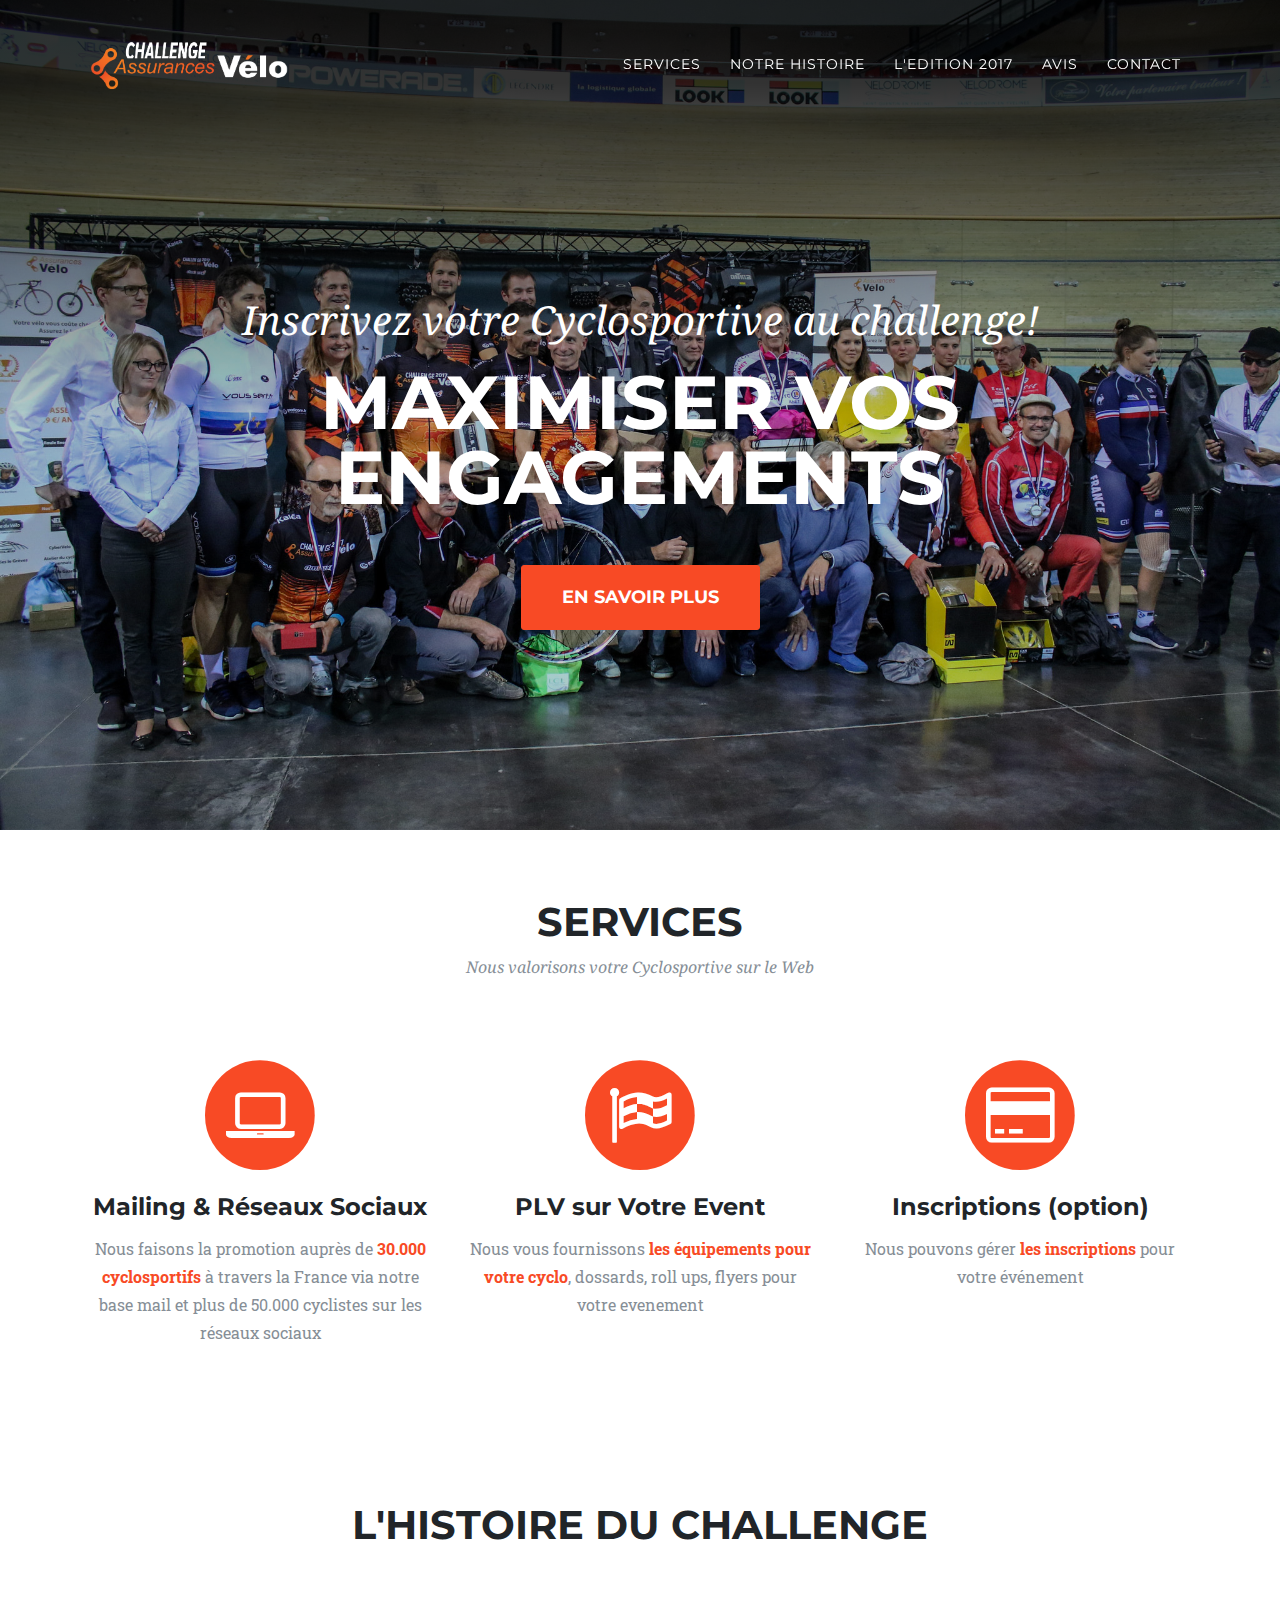
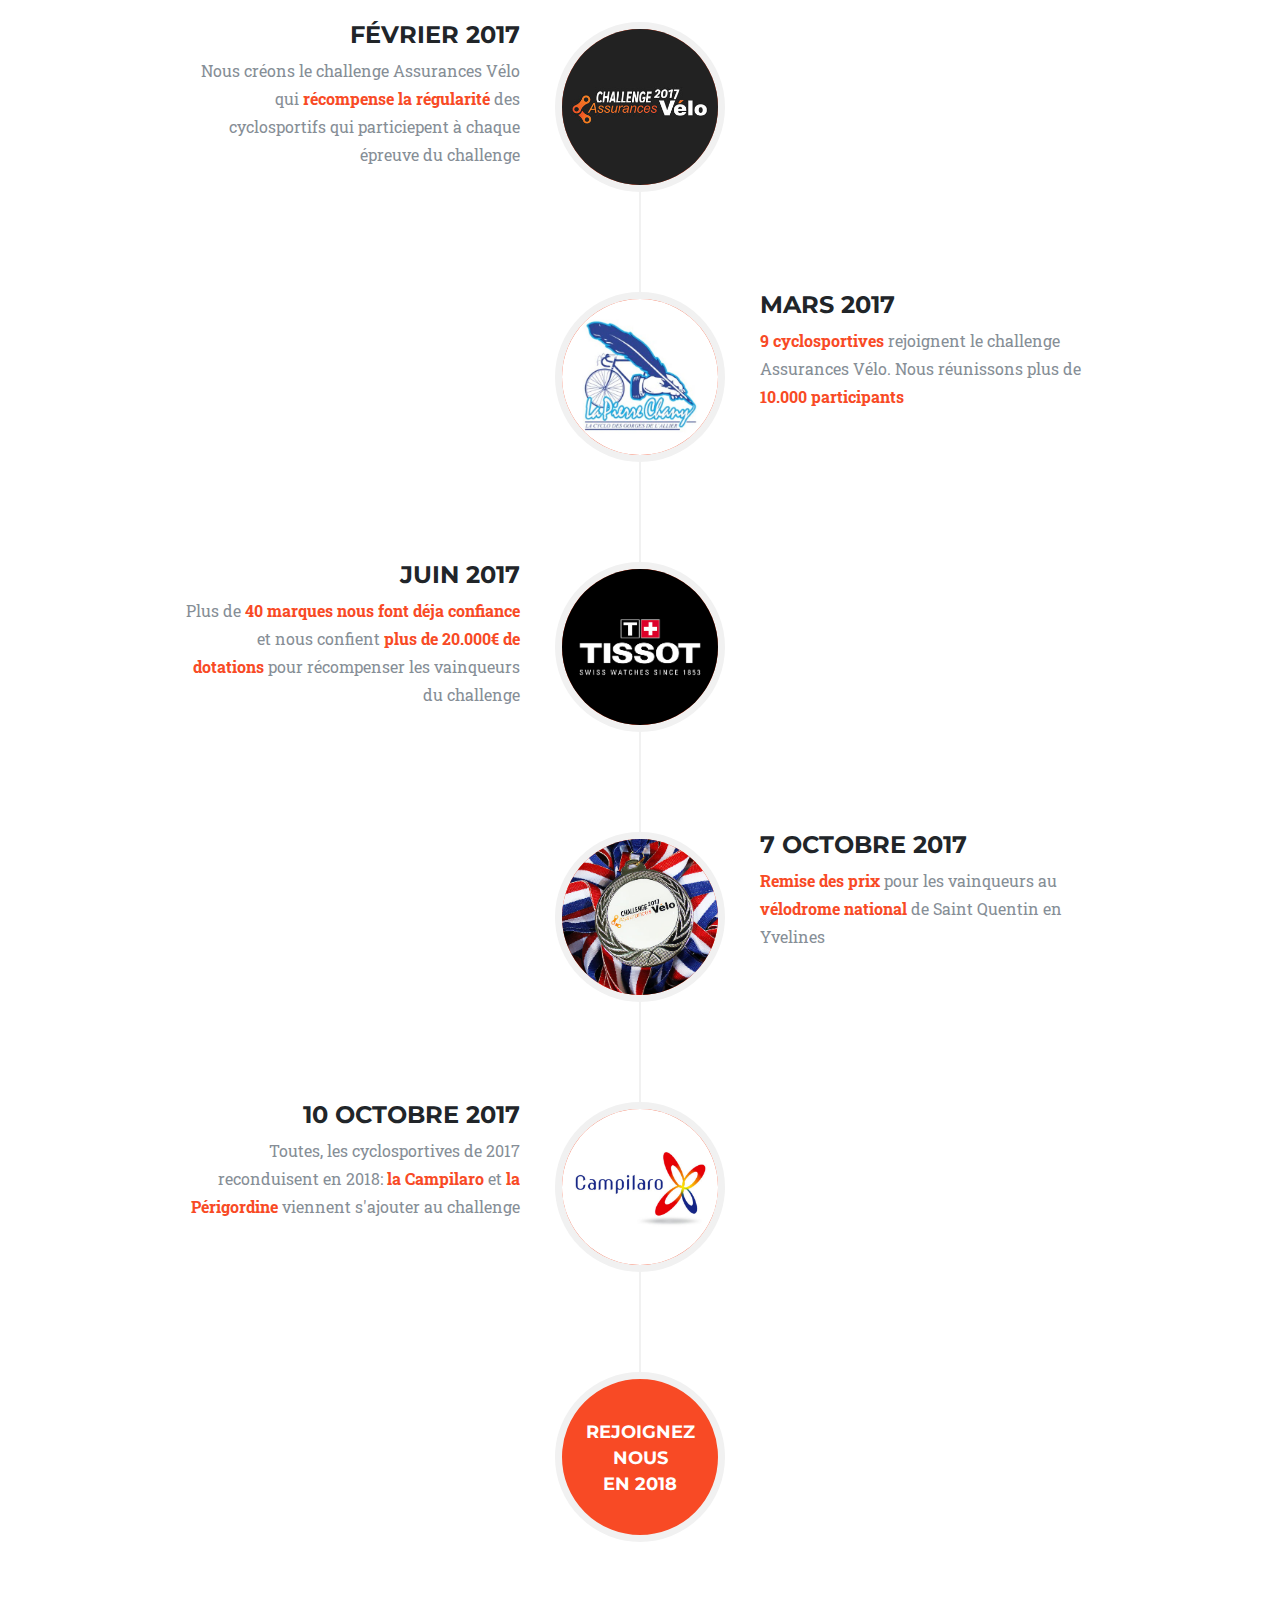
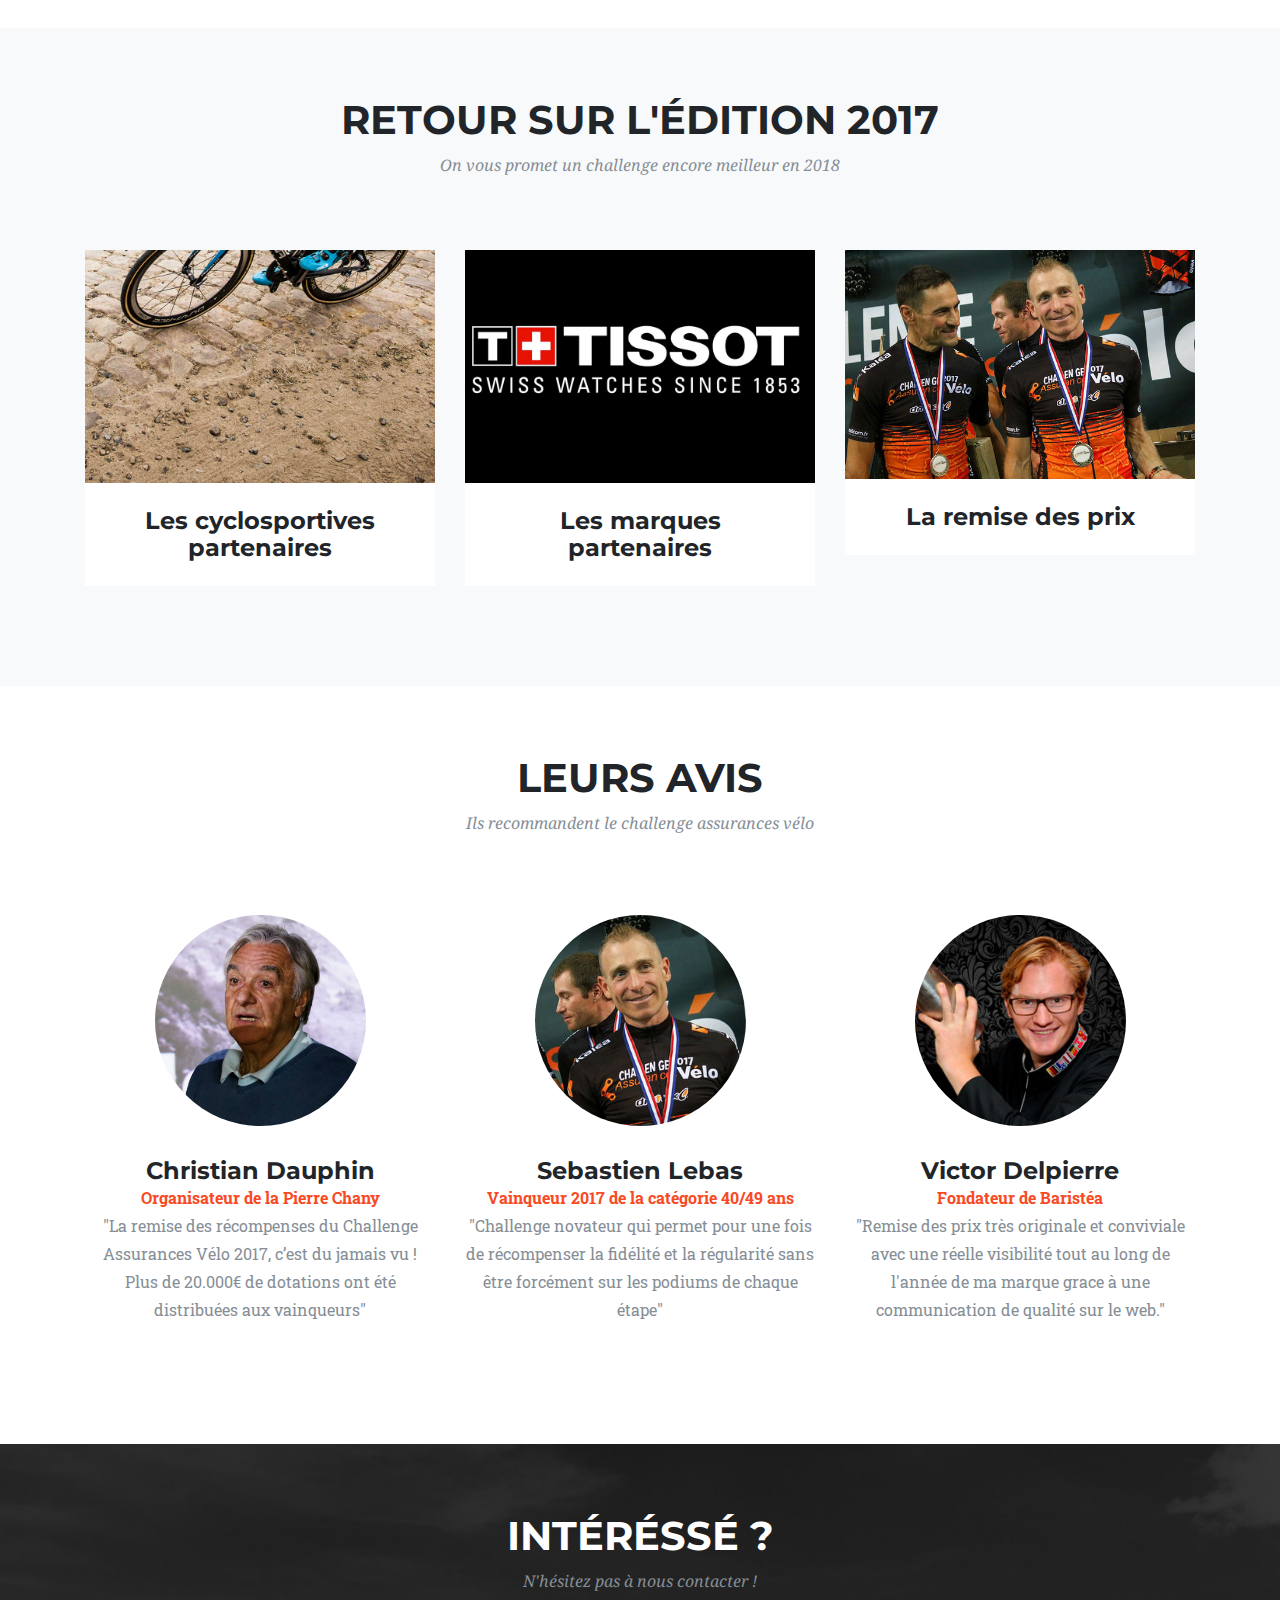
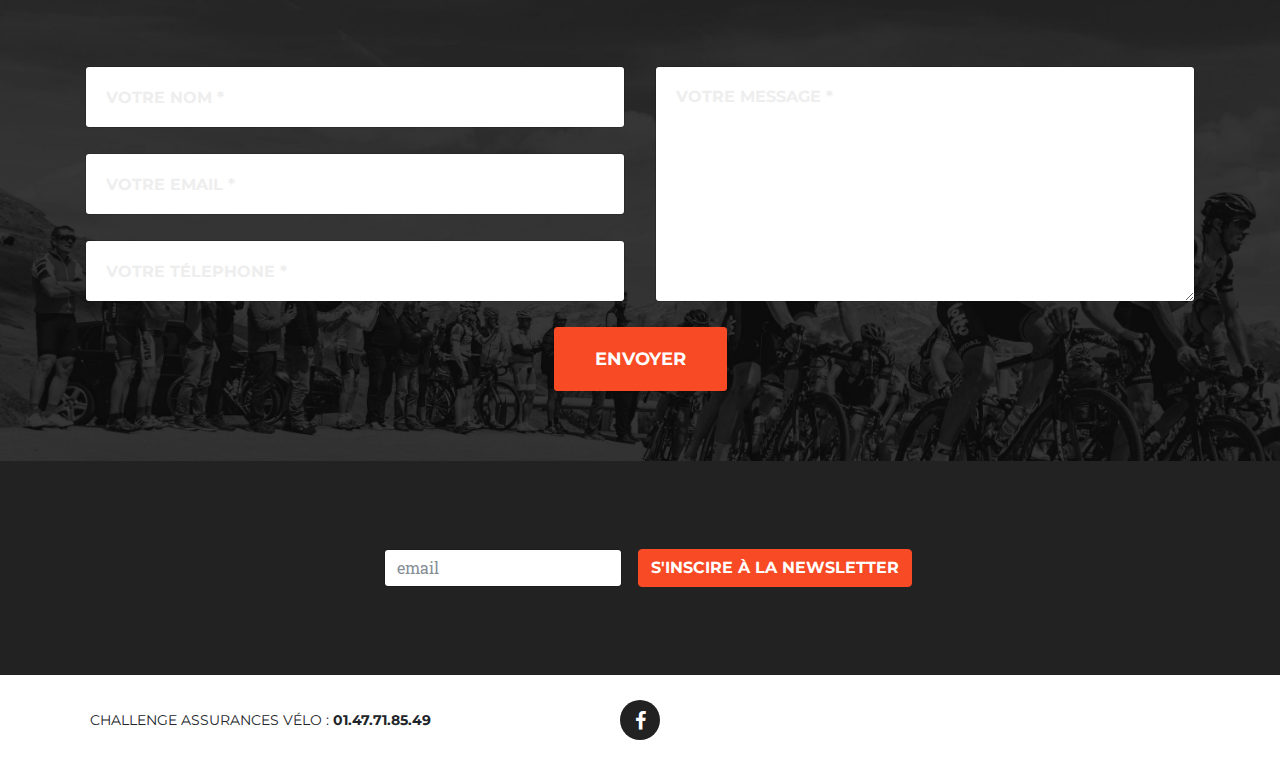
<file: index.html>
<!DOCTYPE html>
<html lang="en">

<head>

  <meta charset="utf-8">
  <meta name="viewport" content="width=device-width, initial-scale=1, shrink-to-fit=no">
  <meta name="description" content="">
  <meta name="author" content="">

  <title>Challenge Assurances Vélo</title>

  <!-- Bootstrap core CSS -->
  <link href="vendor/bootstrap/css/bootstrap.min.css" rel="stylesheet">

  <!-- Custom fonts for this template -->
  <link href="vendor/font-awesome/css/font-awesome.min.css" rel="stylesheet" type="text/css">
  <link href="https://fonts.googleapis.com/css?family=Montserrat:400,700" rel="stylesheet" type="text/css">
  <link href='https://fonts.googleapis.com/css?family=Kaushan+Script' rel='stylesheet' type='text/css'>
  <link href='https://fonts.googleapis.com/css?family=Droid+Serif:400,700,400italic,700italic' rel='stylesheet' type='text/css'>
  <link href='https://fonts.googleapis.com/css?family=Roboto+Slab:400,100,300,700' rel='stylesheet' type='text/css'>

  <!-- Custom styles for this template -->
  <link href="css/agency.css" rel="stylesheet">
  <link href="css/custom.css" rel="stylesheet">


</head>

<body id="page-top">

  <!-- Navigation -->
  <nav class="navbar navbar-expand-lg navbar-dark fixed-top" id="mainNav">
    <div class="container">
      <a class="navbar-brand" href="#">
        <img class="navbar-brand js-scroll-trigger" height="70" src="img/logos/logo-challenge.png" alt="logo-challenge-assurances-velo">
      </a>
      <button class="navbar-toggler navbar-toggler-right" type="button" data-toggle="collapse" data-target="#navbarResponsive" aria-controls="navbarResponsive" aria-expanded="false" aria-label="Toggle navigation">
        Menu
        <i class="fa fa-bars"></i>
      </button>
      <div class="collapse navbar-collapse" id="navbarResponsive">
        <ul class="navbar-nav ml-auto">
          <li class="nav-item">
            <a class="nav-link js-scroll-trigger" href="#services">Services</a>
          </li>
          <li class="nav-item">
            <a class="nav-link js-scroll-trigger" href="#about">Notre Histoire</a>
          </li>
          <li class="nav-item">
            <a class="nav-link js-scroll-trigger" href="#portfolio">L'edition 2017</a>
          </li>
          <li class="nav-item">
            <a class="nav-link js-scroll-trigger" href="#team">Avis</a>
          </li>
          <li class="nav-item">
            <a class="nav-link js-scroll-trigger" href="/challenge-cyclos/contact.html">Contact</a>
          </li>
        </ul>
      </div>
    </div>
  </nav>

  <!-- Header -->
  <header class="masthead">
    <div class="container">
      <div class="intro-text">
        <div class="intro-lead-in">Inscrivez votre Cyclosportive au challenge!</div>
        <div class="intro-heading">Maximiser vos engagements</div>
        <a class="btn btn-xl js-scroll-trigger" href="#services">En savoir plus</a>
      </div>
    </div>
  </header>

  <!-- Services -->
  <section id="services">
    <div class="container">
      <div class="row">
        <div class="col-lg-12 text-center">
          <h2 class="section-heading">Services</h2>
          <h3 class="section-subheading text-muted">Nous valorisons votre Cyclosportive sur le Web</h3>
        </div>
      </div>
      <div class="row text-center">
        <div class="col-md-4">
          <span class="fa-stack fa-4x">
            <i class="fa fa-circle fa-stack-2x text-primary"></i>
            <i class="fa fa-laptop fa-stack-1x fa-inverse"></i>
          </span>
          <h4 class="service-heading">Mailing & Réseaux Sociaux</h4>
          <p class="text-muted">Nous faisons la promotion auprès de <span style="color:#f84a25"><strong>30.000 cyclosportifs</strong></span> à travers la France via notre base mail et plus de 50.000 cyclistes sur les réseaux sociaux</p>
        </div>
        <div class="col-md-4">
          <span class="fa-stack fa-4x">
            <i class="fa fa-circle fa-stack-2x text-primary"></i>
            <i class="fa fa-flag-checkered fa-stack-1x fa-inverse"></i>
          </span>
          <h4 class="service-heading">PLV sur Votre Event</h4>
          <p class="text-muted">Nous vous fournissons <span style="color:#f84a25"><strong>les équipements pour votre cyclo</strong></span>, dossards, roll ups, flyers pour votre evenement</p>
        </div>
        <div class="col-md-4">
          <span class="fa-stack fa-4x">
            <i class="fa fa-circle fa-stack-2x text-primary"></i>
            <i class="fa fa-credit-card fa-stack-1x fa-inverse"></i>
          </span>
          <h4 class="service-heading">Inscriptions (option)</h4>
          <p class="text-muted">Nous pouvons gérer <span style="color:#f84a25"><strong>les inscriptions</strong></span> pour votre événement</p>
        </div>
      </div>
    </div>
  </section>


  <!-- About -->
  <section id="about">
    <div class="container">
      <div class="row">
        <div class="col-lg-12 text-center">
          <h2 class="section-heading">L'histoire du Challenge</h2>
          <h3 class="section-subheading text-muted"></h3>
        </div>
      </div>
      <div class="row">
        <div class="col-lg-12">
          <ul class="timeline">
            <li>
              <div class="timeline-image">
                <img class="rounded-circle img-fluid" src="img/about/1.jpg" alt="">
              </div>
              <div class="timeline-panel">
                <div class="timeline-heading">
                  <h4>Février 2017</h4>
                </div>
                <div class="timeline-body">
                  <p class="text-muted">Nous créons le challenge Assurances Vélo qui <span style="color:#f84a25"><strong>récompense la régularité</strong></span> des cyclosportifs qui particiepent à chaque épreuve du challenge</p>
                </div>
              </div>
            </li>
            <li class="timeline-inverted">
              <div class="timeline-image">
                <img class="rounded-circle img-fluid" src="img/about/2.jpg" alt="">
              </div>
              <div class="timeline-panel">
                <div class="timeline-heading">
                  <h4>Mars 2017</h4>
                </div>
                <div class="timeline-body">
                  <p class="text-muted"><span style="color:#f84a25"><strong>9 cyclosportives</strong></span> rejoignent le challenge Assurances Vélo. Nous réunissons plus de <span style="color:#f84a25"><strong>10.000 participants</strong></span></p>
                </div>
              </div>
            </li>
            <li>
              <div class="timeline-image">
                <img class="rounded-circle img-fluid" src="img/about/3.jpg" alt="">
              </div>
              <div class="timeline-panel">
                <div class="timeline-heading">
                  <h4>Juin 2017</h4>
                </div>
                <div class="timeline-body">
                  <p class="text-muted"> Plus de <span style="color:#f84a25"><strong>40 marques nous font déja confiance</strong></span> et nous confient <span style="color:#f84a25"><strong>plus de 20.000€ de dotations </strong></span>pour récompenser les vainqueurs du challenge</p>
                </div>
              </div>
            </li>
            <li class="timeline-inverted">
              <div class="timeline-image">
                <img class="rounded-circle img-fluid" src="img/about/4.jpg" alt="">
              </div>
              <div class="timeline-panel">
                <div class="timeline-heading">
                  <h4>7 Octobre 2017</h4>
                </div>
                <div class="timeline-body">
                  <p class="text-muted"> <span style="color:#f84a25"><strong>Remise des prix</strong></span> pour les vainqueurs au <span style="color:#f84a25"><strong>vélodrome national</strong></span> de Saint Quentin en Yvelines</p>
                </div>
              </div>
            </li>
            <li>
              <div class="timeline-image">
                <img class="rounded-circle img-fluid" src="img/about/5.jpg" alt="">
              </div>
              <div class="timeline-panel">
                <div class="timeline-heading">
                  <h4>10 Octobre 2017</h4>
                </div>
                <div class="timeline-body">
                  <p class="text-muted">Toutes, les cyclosportives de 2017 reconduisent en 2018: <span style="color:#f84a25"><strong>la Campilaro</strong></span> et <span style="color:#f84a25"><strong>la Périgordine</strong></span> viennent s'ajouter au challenge</p>
                </div>
              </div>
            </li>
            <li class="timeline-inverted">
              <div class="timeline-image">
                <h4>Rejoignez nous
                  <br>en 2018
                </h4>
              </div>
            </li>
          </ul>
        </div>
      </div>
    </div>
  </section>

  <!-- Portfolio Grid -->
  <section class="bg-light" id="portfolio">
    <div class="container">
      <div class="row">
        <div class="col-lg-12 text-center">
          <h2 class="section-heading">Retour sur l'édition 2017</h2>
          <h3 class="section-subheading text-muted">On vous promet un challenge encore meilleur en 2018</h3>
        </div>
      </div>
      <div class="row">
        <div class="col-md-4 col-sm-6 portfolio-item">
          <a class="portfolio-link" data-toggle="modal" href="#portfolioModal1">
            <div class="portfolio-hover">
              <div class="portfolio-hover-content">
                <i class="fa fa-plus fa-3x"></i>
              </div>
            </div>
            <img class="img-fluid" src="img/portfolio/01-thumbnail.jpg" alt="">
          </a>
          <div class="portfolio-caption">
            <h4>Les cyclosportives partenaires</h4>
          </div>
        </div>
        <div class="col-md-4 col-sm-6 portfolio-item">
          <a class="portfolio-link" data-toggle="modal" href="#portfolioModal2">
            <div class="portfolio-hover">
              <div class="portfolio-hover-content">
                <i class="fa fa-plus fa-3x"></i>
              </div>
            </div>
            <img class="img-fluid" src="img/portfolio/02-thumbnail.jpg" alt="">
          </a>
          <div class="portfolio-caption">
            <h4>Les marques partenaires</h4>
          </div>
        </div>
        <div class="col-md-4 col-sm-6 portfolio-item">
          <a class="portfolio-link" data-toggle="modal" href="#portfolioModal3">
            <div class="portfolio-hover">
              <div class="portfolio-hover-content">
                <i class="fa fa-plus fa-3x"></i>
              </div>
            </div>
            <img class="img-fluid" src="img/portfolio/03-thumbnail.jpg" alt="">
          </a>
          <div class="portfolio-caption">
            <h4>La remise des prix</h4>
          </div>
        </div>
      </div>
    </div>
  </section>


  <!-- Team -->
  <section class="" id="team">
    <div class="container">
      <div class="row">
        <div class="col-lg-12 text-center">
          <h2 class="section-heading">Leurs Avis</h2>
          <h3 class="section-subheading text-muted">Ils recommandent le challenge assurances vélo</h3>
        </div>
      </div>
      <div class="row">
        <div class="col-sm-4">
          <div class="team-member">
            <img class="mx-auto rounded-circle" src="img/team/1.jpg" alt="">
            <h4>Christian Dauphin</h4>
            <p class="text-muted"><span style="color:#f84a25"><strong>Organisateur de la Pierre Chany</strong></span>
              <br>
            "La remise des récompenses du Challenge Assurances Vélo 2017, c’est du jamais vu ! Plus de 20.000€ de dotations ont été distribuées aux vainqueurs"</p>
          </div>
        </div>
        <div class="col-sm-4">
          <div class="team-member">
            <img class="mx-auto rounded-circle" src="img/team/2.jpg" alt="">
            <h4>Sebastien Lebas</h4>
            <p class="text-muted"><span style="color:#f84a25"><strong>Vainqueur 2017 de la catégorie 40/49 ans</strong></span>
              <br>
            "Challenge novateur qui permet pour une fois de récompenser la fidélité et la régularité sans être forcément sur les podiums de chaque étape"</p>
          </div>
        </div>
        <div class="col-sm-4">
          <div class="team-member">
            <img class="mx-auto rounded-circle" src="img/team/3.jpg" alt="">
            <h4>Victor Delpierre</h4>
            <p class="text-muted"><span style="color:#f84a25"><strong>Fondateur de Baristéa</strong></span>
              <br>
            "Remise des prix très originale et conviviale avec une réelle visibilité tout au long de l'année de ma marque grace à une communication de qualité sur le web."</p>
          </div>
        </div>
      </div>
    </div>
  </section>


  <!-- Contact -->
  <section id="contact">
    <div class="container">
      <div class="row">
        <div class="col-lg-12 text-center">
          <h2 class="section-heading">Intéréssé ?</h2>
          <h3 class="section-subheading text-muted">N'hésitez pas à nous contacter !</h3>
        </div>
      </div>
      <div class="row">
        <div class="col-lg-12">
          <form action="https://formspree.io/challenge@assurancesvelo.com" method="POST">
            <div class="row">
              <div class="col-md-6">
                <div class="form-group">
                  <input class="form-control" id="name" type="text" name="name" placeholder="Votre Nom *" required data-validation-required-message="Please enter your name.">
                  <p class="help-block text-danger"></p>
                </div>
                <div class="form-group">
                  <input class="form-control" id="email" type="email" name="_replyto" placeholder="Votre Email *" required data-validation-required-message="Please enter your email address.">
                  <p class="help-block text-danger"></p>
                </div>
                <div class="form-group">
                  <input class="form-control" id="phone" type="tel" name="phone" placeholder="Votre Télephone *" required data-validation-required-message="Please enter your phone number.">
                  <p class="help-block text-danger"></p>
                </div>
              </div>
              <div class="col-md-6">
                <div class="form-group">
                  <textarea class="form-control" id="message" name="message" placeholder="Votre Message *" required data-validation-required-message="Please enter a message."></textarea>
                  <p class="help-block text-danger"></p>
                </div>
              </div>
              <div class="clearfix"></div>
              <div class="col-lg-12 text-center">
                <div id="success"></div>
                <button id="sendMessageButton" class="btn btn-xl" type="submit">Envoyer</button>
              </div>
            </div>
          </form>
        </div>
      </div>
    </div>
  </section>



  <!-- Begin MailChimp Signup Form -->
  <div class="mailchimp-form-wrapper d-flex justify-content-center">
    <div class="mailchimp-form p-2">
      <form  class="form-inline" action="https://assurancesvelo.us11.list-manage.com/subscribe/post?u=eb12d6f24a3cb34a21dc4020d&amp;id=cecd60fe73" method="post" id="mc-embedded-subscribe-form" name="mc-embedded-subscribe-form" class="validate" target="_blank" novalidate>
        <input type="email" value="" name="EMAIL" class="email form-control mx-sm-3" id="mce-EMAIL" placeholder="email" required>
        <input type="submit" value="S'inscire à la newsletter" name="subscribe" id="mc-embedded-subscribe" class="btn btn-primary">
      </form>
    </div>
  </div>
  <!--End mc_embed_signup-->

  <!-- Footer -->
  <footer>
    <div class="container">
      <div class="row">
        <div class="col-md-4">
          <span class="copyright">Challenge Assurances Vélo : <strong>01.47.71.85.49</strong></span>
        </div>
        <div class="col-md-4">
          <ul class="list-inline social-buttons">
            <li class="list-inline-item">
              <a href="https://www.facebook.com/assurancevelo/?fref=ts" target="_blank">
                <i class="fa fa-facebook"></i>
              </a>
            </li>
          </ul>
        </div>
      </div>
    </div>
  </footer>



  <!-- Portfolio Modals -->

  <!-- Modal 1 -->
  <div class="portfolio-modal modal fade" id="portfolioModal1" tabindex="-1" role="dialog" aria-hidden="true">
    <div class="modal-dialog">
      <div class="modal-content">
        <div class="close-modal" data-dismiss="modal">
          <div class="lr">
            <div class="rl"></div>
          </div>
        </div>
        <div class="container">
          <div class="row">
            <div class="col-lg-8 mx-auto">
              <div class="modal-body">
                <!-- Project Details Go Here -->
                <h2>Les Cyclosportives partenaires</h2>
                <p class="item-intro text-muted">9 cyclosportives ont rejoint le challenge en 2017</p>
                <img class="img-fluid d-block mx-auto" src="img/portfolio/01-full.jpg" alt="">
                <p>
                  Etape 1 - La Jaques Gouin
                  <br>
                  Etape 2 - La Morvandelle
                  <br>
                  Etape 3 - La Vélostar
                  <br>
                  Etape 4 - La Cyclo des Boucles de la Marne
                  <br>
                  Etape 5 - La Claudio Chiappucci
                  <br>
                  Etape 6 - Les Copains Cyfac
                  <br>
                  Etape 7 - La Pierre Chany
                  <br>
                  Etape 8 - La Jean François Bernard
                  <br>
                  Etape 9 - Les Monts de L'auxois
                </p>
                <button class="btn btn-primary" data-dismiss="modal" type="button">
                  <i class="fa fa-times"></i>
                Fermer la fenêtre</button>
              </div>
            </div>
          </div>
        </div>
      </div>
    </div>
  </div>

  <!-- Modal 2 -->
  <div class="portfolio-modal modal fade" id="portfolioModal2" tabindex="-1" role="dialog" aria-hidden="true">
    <div class="modal-dialog">
      <div class="modal-content">
        <div class="close-modal" data-dismiss="modal">
          <div class="lr">
            <div class="rl"></div>
          </div>
        </div>
        <div class="container">
          <div class="row">
            <div class="col-lg-8 mx-auto">
              <div class="modal-body">
                <!-- Project Details Go Here -->
                <h2>Les Marques Partenaires</h2>
                <p class="item-intro text-muted">Les marques partenaires en 2017 fournissent 20000€ de dotations au Challenge Assurances Vélo </p>
                <img class="img-fluid d-block mx-auto" src="img/portfolio/02-full.jpg" alt="">
                <p>
                  Astérion
                  <br>
                  Tissot
                  <br>
                  Pedaleur
                  <br>
                  Cycle Laurent
                  <br>
                  Vélodrome National
                  <br>
                  Easyin
                  <br>
                  Gasp
                  <br>
                  Velco
                  <br>
                  Head
                  <br>
                  Embrocation Siamoise
                  <br>
                  Urban Challenge
                  <br>
                  JBL
                  <br>
                  Abbie et Rose
                  <br>
                  All Bikers
                  <br>
                  Cycles la Gazelle
                  <br>
                  Cycles Le Greves
                  <br>
                  Taracking
                  <br>
                  Rue du Vélo
                  <br>
                  Kronos
                  <br>
                  Occabike
                  <br>
                  Baristéa
                  <br>
                  Help My bike
                  <br>
                  One Energy
                  <br>
                  Bv Cycle
                  <br>
                  GoodiCom
                  <br>
                  Asmodee
                  <br>
                  Café de la tour
                  <br>
                  Petit Vélo
                  <br>
                  Faguo
                  <br>
                  Sporthem
                  <br>
                  Le Cycle
                  <br>
                  Pole Cryo
                  <br>
                  Nat's Up
                </p>
                <button class="btn btn-primary" data-dismiss="modal" type="button">
                  <i class="fa fa-times"></i>
                Fermer la fenêtre</button>
              </div>
            </div>
          </div>
        </div>
      </div>
    </div>
  </div>

  <!-- Modal 3 -->
  <div class="portfolio-modal modal fade" id="portfolioModal3" tabindex="-1" role="dialog" aria-hidden="true">
    <div class="modal-dialog">
      <div class="modal-content">
        <div class="close-modal" data-dismiss="modal">
          <div class="lr">
            <div class="rl"></div>
          </div>
        </div>
        <div class="container">
          <div class="row">
            <div class="col-lg-8 mx-auto">
              <div class="modal-body">
                <!-- Project Details Go Here -->
                <h2>Remise des prix</h2>
                <p class="item-intro text-muted">La remise des prix s'est effectuée au vélodrome national de Saint Quentin en Yvelines</p>
                <img class="img-fluid d-block mx-auto" src="img/portfolio/03-full.jpg" alt="">
                <p>Tous les organisateurs ont été invités à la remise des prix. Une reunion s'est déroulée pour définir les objectifs pour l'édition 2018.</p>
                <button class="btn btn-primary" data-dismiss="modal" type="button">
                  <i class="fa fa-times"></i>
                Fermer le fenêtre</button>
              </div>
            </div>
          </div>
        </div>
      </div>
    </div>
  </div>

  <!-- Modal 4 -->
  <div class="portfolio-modal modal fade" id="portfolioModal4" tabindex="-1" role="dialog" aria-hidden="true">
    <div class="modal-dialog">
      <div class="modal-content">
        <div class="close-modal" data-dismiss="modal">
          <div class="lr">
            <div class="rl"></div>
          </div>
        </div>
        <div class="container">
          <div class="row">
            <div class="col-lg-8 mx-auto">
              <div class="modal-body">
                <!-- Project Details Go Here -->
                <h2>Project Name</h2>
                <p class="item-intro text-muted">Lorem ipsum dolor sit amet consectetur.</p>
                <img class="img-fluid d-block mx-auto" src="img/portfolio/04-full.jpg" alt="">
                <p>Use this area to describe your project. Lorem ipsum dolor sit amet, consectetur adipisicing elit. Est blanditiis dolorem culpa incidunt minus dignissimos deserunt repellat aperiam quasi sunt officia expedita beatae cupiditate, maiores repudiandae, nostrum, reiciendis facere nemo!</p>
                <ul class="list-inline">
                  <li>Date: January 2017</li>
                  <li>Client: Lines</li>
                  <li>Category: Branding</li>
                </ul>
                <button class="btn btn-primary" data-dismiss="modal" type="button">
                  <i class="fa fa-times"></i>
                Close Project</button>
              </div>
            </div>
          </div>
        </div>
      </div>
    </div>
  </div>

  <!-- Modal 5 -->
  <div class="portfolio-modal modal fade" id="portfolioModal5" tabindex="-1" role="dialog" aria-hidden="true">
    <div class="modal-dialog">
      <div class="modal-content">
        <div class="close-modal" data-dismiss="modal">
          <div class="lr">
            <div class="rl"></div>
          </div>
        </div>
        <div class="container">
          <div class="row">
            <div class="col-lg-8 mx-auto">
              <div class="modal-body">
                <!-- Project Details Go Here -->
                <h2>Project Name</h2>
                <p class="item-intro text-muted">Lorem ipsum dolor sit amet consectetur.</p>
                <img class="img-fluid d-block mx-auto" src="img/portfolio/05-full.jpg" alt="">
                <p>Use this area to describe your project. Lorem ipsum dolor sit amet, consectetur adipisicing elit. Est blanditiis dolorem culpa incidunt minus dignissimos deserunt repellat aperiam quasi sunt officia expedita beatae cupiditate, maiores repudiandae, nostrum, reiciendis facere nemo!</p>
                <ul class="list-inline">
                  <li>Date: January 2017</li>
                  <li>Client: Southwest</li>
                  <li>Category: Website Design</li>
                </ul>
                <button class="btn btn-primary" data-dismiss="modal" type="button">
                  <i class="fa fa-times"></i>
                Close Project</button>
              </div>
            </div>
          </div>
        </div>
      </div>
    </div>
  </div>

  <!-- Modal 6 -->
  <div class="portfolio-modal modal fade" id="portfolioModal6" tabindex="-1" role="dialog" aria-hidden="true">
    <div class="modal-dialog">
      <div class="modal-content">
        <div class="close-modal" data-dismiss="modal">
          <div class="lr">
            <div class="rl"></div>
          </div>
        </div>
        <div class="container">
          <div class="row">
            <div class="col-lg-8 mx-auto">
              <div class="modal-body">
                <!-- Project Details Go Here -->
                <h2>Project Name</h2>
                <p class="item-intro text-muted">Lorem ipsum dolor sit amet consectetur.</p>
                <img class="img-fluid d-block mx-auto" src="img/portfolio/06-full.jpg" alt="">
                <p>Use this area to describe your project. Lorem ipsum dolor sit amet, consectetur adipisicing elit. Est blanditiis dolorem culpa incidunt minus dignissimos deserunt repellat aperiam quasi sunt officia expedita beatae cupiditate, maiores repudiandae, nostrum, reiciendis facere nemo!</p>
                <ul class="list-inline">
                  <li>Date: January 2017</li>
                  <li>Client: Window</li>
                  <li>Category: Photography</li>
                </ul>
                <button class="btn btn-primary" data-dismiss="modal" type="button">
                  <i class="fa fa-times"></i>
                Close Project</button>
              </div>
            </div>
          </div>
        </div>
      </div>
    </div>
  </div>




  <!-- Bootstrap core JavaScript -->
  <script src="vendor/jquery/jquery.min.js"></script>
  <script src="vendor/popper/popper.min.js"></script>
  <script src="vendor/bootstrap/js/bootstrap.min.js"></script>

  <!-- Plugin JavaScript -->
  <script src="vendor/jquery-easing/jquery.easing.min.js"></script>

  <!-- Contact form JavaScript -->
  <script src="js/jqBootstrapValidation.js"></script>
  <script src="js/contact_me.js"></script>

  <!-- Custom scripts for this template -->
  <script src="js/agency.js"></script>

</body>

</html>
</file>
<file: css/custom.css>
.mailchimp-form-wrapper{
  width: 100%;
  padding-top: 5em;
  padding-bottom: 5em;
  background-color: #222222;
}
</file>
<file: css/agency.css>
/*!
 * Start Bootstrap - Agency v4.0.0-beta (http://startbootstrap.com/template-overviews/agency)
 * Copyright 2013-2017 Start Bootstrap
 * Licensed under MIT (https://github.com/BlackrockDigital/startbootstrap-agency/blob/master/LICENSE)
 */
body {
  overflow-x: hidden;
  font-family: 'Roboto Slab', 'Helvetica Neue', Helvetica, Arial, sans-serif; }

p {
  line-height: 1.75; }

a {
  color: #f84a25; }
  a.active, a:active, a:focus, a:hover {
    color: #fec503; }

h1,
h2,
h3,
h4,
h5,
h6 {
  font-weight: 700;
  font-family: 'Montserrat', 'Helvetica Neue', Helvetica, Arial, sans-serif;
  text-transform: uppercase; }

section {
  padding: 100px 0; }
  section h2.section-heading {
    font-size: 40px;
    margin-top: 0;
    margin-bottom: 15px; }
  section h3.section-subheading {
    font-size: 16px;
    font-weight: 400;
    font-style: italic;
    margin-bottom: 75px;
    text-transform: none;
    font-family: 'Droid Serif', 'Helvetica Neue', Helvetica, Arial, sans-serif; }

@media (min-width: 768px) {
  section {
    padding: 70px 0; } }

::-moz-selection {
  background: #f84a25;
  text-shadow: none; }

::selection {
  background: #f84a25;
  text-shadow: none; }

img::selection {
  background: transparent; }

img::-moz-selection {
  background: transparent; }

body {
  -webkit-tap-highlight-color: #f84a25; }

#mainNav {
  background-color: #222222; }
  #mainNav .navbar-toggler {
    font-size: 12px;
    right: 0;
    padding: 13px;
    text-transform: uppercase;
    color: white;
    border: 0;
    background-color: #f84a25;
    font-family: 'Montserrat', 'Helvetica Neue', Helvetica, Arial, sans-serif;
    text-transform: uppercase; }
  #mainNav .navbar-brand {
    color: #f84a25;
    font-family: 'Kaushan Script', 'Helvetica Neue', Helvetica, Arial, cursive; }
    #mainNav .navbar-brand.active, #mainNav .navbar-brand:active, #mainNav .navbar-brand:focus, #mainNav .navbar-brand:hover {
      color: #fec503; }
  #mainNav .navbar-nav .nav-item .nav-link {
    font-size: 90%;
    font-weight: 400;
    padding: 0.75em 0;
    letter-spacing: 1px;
    color: white;
    font-family: 'Montserrat', 'Helvetica Neue', Helvetica, Arial, sans-serif;
    text-transform: uppercase; }
/*    #mainNav .navbar-nav .nav-item .nav-link.active, #mainNav .navbar-nav .nav-item .nav-link:hover {
      color: #f84a25; }*/

@media (min-width: 992px) {
  #mainNav {
    padding-top: 25px;
    padding-bottom: 25px;
    -webkit-transition: padding-top 0.3s, padding-bottom 0.3s;
    -moz-transition: padding-top 0.3s, padding-bottom 0.3s;
    transition: padding-top 0.3s, padding-bottom 0.3s;
    border: none;
    background-color: transparent; }
    #mainNav .navbar-brand {
      font-size: 1.75em;
      -webkit-transition: all 0.3s;
      -moz-transition: all 0.3s;
      transition: all 0.3s; }
    #mainNav .navbar-nav .nav-item .nav-link {
      padding: 1.1em 1em !important; }
    #mainNav.navbar-shrink {
      padding-top: 0;
      padding-bottom: 0;
      background-color: #222222; }
      #mainNav.navbar-shrink .navbar-brand {
        font-size: 1.25em;
        padding: 12px 0; } }

header.masthead {
  text-align: center;
  color: white;
  background-image: linear-gradient(-180deg, rgba(0,0,0,0.8) 10%, rgba(0,0,0,0.2) 50%), url("../img/header-bg.jpg");
  background-repeat: no-repeat;
  background-attachment: scroll;
  background-position: center center;
  -webkit-background-size: cover;
  -moz-background-size: cover;
  -o-background-size: cover;
  background-size: cover; }
  header.masthead .intro-text {
    padding-top: 150px;
    padding-bottom: 100px; }
    header.masthead .intro-text .intro-lead-in {
      font-size: 22px;
      font-style: italic;
      line-height: 22px;
      margin-bottom: 25px;
      font-family: 'Droid Serif', 'Helvetica Neue', Helvetica, Arial, sans-serif; }
    header.masthead .intro-text .intro-heading {
      font-size: 50px;
      font-weight: 700;
      line-height: 50px;
      margin-bottom: 25px;
      font-family: 'Montserrat', 'Helvetica Neue', Helvetica, Arial, sans-serif;
      text-transform: uppercase; }

@media (min-width: 768px) {
  header.masthead .intro-text {
    padding-top: 300px;
    padding-bottom: 200px; }
    header.masthead .intro-text .intro-lead-in {
      font-size: 40px;
      font-style: italic;
      line-height: 40px;
      margin-bottom: 25px;
      font-family: 'Droid Serif', 'Helvetica Neue', Helvetica, Arial, sans-serif; }
    header.masthead .intro-text .intro-heading {
      font-size: 75px;
      font-weight: 700;
      line-height: 75px;
      margin-bottom: 50px;
      font-family: 'Montserrat', 'Helvetica Neue', Helvetica, Arial, sans-serif;
      text-transform: uppercase; } }

.service-heading {
  margin: 15px 0;
  text-transform: none; }

#portfolio .portfolio-item {
  right: 0;
  margin: 0 0 15px; }
  #portfolio .portfolio-item .portfolio-link {
    position: relative;
    display: block;
    max-width: 400px;
    margin: 0 auto;
    cursor: pointer; }
    #portfolio .portfolio-item .portfolio-link .portfolio-hover {
      position: absolute;
      width: 100%;
      height: 100%;
      -webkit-transition: all ease 0.5s;
      -moz-transition: all ease 0.5s;
      transition: all ease 0.5s;
      opacity: 0;
      background: rgba(254, 209, 54, 0.9); }
      #portfolio .portfolio-item .portfolio-link .portfolio-hover:hover {
        opacity: 1; }
      #portfolio .portfolio-item .portfolio-link .portfolio-hover .portfolio-hover-content {
        font-size: 20px;
        position: absolute;
        top: 50%;
        width: 100%;
        height: 20px;
        margin-top: -12px;
        text-align: center;
        color: white; }
        #portfolio .portfolio-item .portfolio-link .portfolio-hover .portfolio-hover-content i {
          margin-top: -12px; }
        #portfolio .portfolio-item .portfolio-link .portfolio-hover .portfolio-hover-content h3,
        #portfolio .portfolio-item .portfolio-link .portfolio-hover .portfolio-hover-content h4 {
          margin: 0; }
  #portfolio .portfolio-item .portfolio-caption {
    max-width: 400px;
    margin: 0 auto;
    padding: 25px;
    text-align: center;
    background-color: white; }
    #portfolio .portfolio-item .portfolio-caption h4 {
      margin: 0;
      text-transform: none; }
    #portfolio .portfolio-item .portfolio-caption p {
      font-size: 16px;
      font-style: italic;
      margin: 0;
      font-family: 'Droid Serif', 'Helvetica Neue', Helvetica, Arial, sans-serif; }

#portfolio * {
  z-index: 2; }

@media (min-width: 767px) {
  #portfolio .portfolio-item {
    margin: 0 0 30px; } }

.portfolio-modal .modal-dialog {
  max-width: none;
  height: 100%;
  margin: 0; }

.portfolio-modal .modal-content {
  min-height: 100%;
  padding: 100px 0;
  text-align: center;
  border: none;
  border-radius: 0;
  background-clip: border-box;
  -webkit-box-shadow: none;
  box-shadow: none; }
  .portfolio-modal .modal-content h2 {
    font-size: 3em;
    margin-bottom: 15px; }
  .portfolio-modal .modal-content p {
    margin-bottom: 30px; }
  .portfolio-modal .modal-content p.item-intro {
    font-size: 16px;
    font-style: italic;
    margin: 20px 0 30px;
    font-family: 'Droid Serif', 'Helvetica Neue', Helvetica, Arial, sans-serif; }
  .portfolio-modal .modal-content ul.list-inline {
    margin-top: 0;
    margin-bottom: 30px; }
  .portfolio-modal .modal-content img {
    margin-bottom: 30px; }
  .portfolio-modal .modal-content button {
    cursor: pointer; }

.portfolio-modal .close-modal {
  position: absolute;
  top: 25px;
  right: 25px;
  width: 75px;
  height: 75px;
  cursor: pointer;
  background-color: transparent; }
  .portfolio-modal .close-modal:hover {
    opacity: 0.3; }
  .portfolio-modal .close-modal .lr {
    /* Safari and Chrome */
    z-index: 1051;
    width: 1px;
    height: 75px;
    margin-left: 35px;
    /* IE 9 */
    -webkit-transform: rotate(45deg);
    -ms-transform: rotate(45deg);
    transform: rotate(45deg);
    background-color: #222222; }
    .portfolio-modal .close-modal .lr .rl {
      /* Safari and Chrome */
      z-index: 1052;
      width: 1px;
      height: 75px;
      /* IE 9 */
      -webkit-transform: rotate(90deg);
      -ms-transform: rotate(90deg);
      transform: rotate(90deg);
      background-color: #222222; }

.portfolio-modal .modal-backdrop {
  display: none;
  opacity: 0; }

.timeline {
  position: relative;
  padding: 0;
  list-style: none; }
  .timeline:before {
    position: absolute;
    top: 0;
    bottom: 0;
    left: 40px;
    width: 2px;
    margin-left: -1.5px;
    content: '';
    background-color: #f1f1f1; }
  .timeline > li {
    position: relative;
    min-height: 50px;
    margin-bottom: 50px; }
    .timeline > li:after, .timeline > li:before {
      display: table;
      content: ' '; }
    .timeline > li:after {
      clear: both; }
    .timeline > li .timeline-panel {
      position: relative;
      float: right;
      width: 100%;
      padding: 0 20px 0 100px;
      text-align: left; }
      .timeline > li .timeline-panel:before {
        right: auto;
        left: -15px;
        border-right-width: 15px;
        border-left-width: 0; }
      .timeline > li .timeline-panel:after {
        right: auto;
        left: -14px;
        border-right-width: 14px;
        border-left-width: 0; }
    .timeline > li .timeline-image {
      position: absolute;
      z-index: 100;
      left: 0;
      width: 80px;
      height: 80px;
      margin-left: 0;
      text-align: center;
      color: white;
      border: 7px solid #f1f1f1;
      border-radius: 100%;
      background-color: #f84a25; }
      .timeline > li .timeline-image h4 {
        font-size: 10px;
        line-height: 14px;
        margin-top: 12px; }
    .timeline > li.timeline-inverted > .timeline-panel {
      float: right;
      padding: 0 20px 0 100px;
      text-align: left; }
      .timeline > li.timeline-inverted > .timeline-panel:before {
        right: auto;
        left: -15px;
        border-right-width: 15px;
        border-left-width: 0; }
      .timeline > li.timeline-inverted > .timeline-panel:after {
        right: auto;
        left: -14px;
        border-right-width: 14px;
        border-left-width: 0; }
    .timeline > li:last-child {
      margin-bottom: 0; }
  .timeline .timeline-heading h4 {
    margin-top: 0;
    color: inherit; }
    .timeline .timeline-heading h4.subheading {
      text-transform: none; }
  .timeline .timeline-body > ul,
  .timeline .timeline-body > p {
    margin-bottom: 0; }

@media (min-width: 768px) {
  .timeline:before {
    left: 50%; }
  .timeline > li {
    min-height: 100px;
    margin-bottom: 100px; }
    .timeline > li .timeline-panel {
      float: left;
      width: 41%;
      padding: 0 20px 20px 30px;
      text-align: right; }
    .timeline > li .timeline-image {
      left: 50%;
      width: 100px;
      height: 100px;
      margin-left: -50px; }
      .timeline > li .timeline-image h4 {
        font-size: 13px;
        line-height: 18px;
        margin-top: 16px; }
    .timeline > li.timeline-inverted > .timeline-panel {
      float: right;
      padding: 0 30px 20px 20px;
      text-align: left; } }

@media (min-width: 992px) {
  .timeline > li {
    min-height: 150px; }
    .timeline > li .timeline-panel {
      padding: 0 20px 20px; }
    .timeline > li .timeline-image {
      width: 150px;
      height: 150px;
      margin-left: -75px; }
      .timeline > li .timeline-image h4 {
        font-size: 18px;
        line-height: 26px;
        margin-top: 30px; }
    .timeline > li.timeline-inverted > .timeline-panel {
      padding: 0 20px 20px; } }

@media (min-width: 1200px) {
  .timeline > li {
    min-height: 170px; }
    .timeline > li .timeline-panel {
      padding: 0 20px 20px 100px; }
    .timeline > li .timeline-image {
      width: 170px;
      height: 170px;
      margin-left: -85px; }
      .timeline > li .timeline-image h4 {
        margin-top: 40px; }
    .timeline > li.timeline-inverted > .timeline-panel {
      padding: 0 100px 20px 20px; } }

.team-member {
  margin-bottom: 50px;
  text-align: center; }
  .team-member img {
    width: 225px;
    height: 225px;
    border: 7px solid white; }
  .team-member h4 {
    margin-top: 25px;
    margin-bottom: 0;
    text-transform: none; }
  .team-member p {
    margin-top: 0; }

section#contact {
  background-color: #222222;
  background-image: url("../img/footer.jpg");
  background-repeat: no-repeat;
  background-size: cover;
  background-position: center; }
  section#contact .section-heading {
    color: white; }
  section#contact .form-group {
    margin-bottom: 25px; }
    section#contact .form-group input,
    section#contact .form-group textarea {
      padding: 20px; }
    section#contact .form-group input.form-control {
      height: auto; }
    section#contact .form-group textarea.form-control {
      height: 236px; }
  section#contact .form-control:focus {
    border-color: #f84a25;
    box-shadow: none; }
  section#contact ::-webkit-input-placeholder {
    font-weight: 700;
    color: #eeeeee;
    font-family: 'Montserrat', 'Helvetica Neue', Helvetica, Arial, sans-serif;
    text-transform: uppercase; }
  section#contact :-moz-placeholder {
    font-weight: 700;
    color: #eeeeee;
    /* Firefox 18- */
    font-family: 'Montserrat', 'Helvetica Neue', Helvetica, Arial, sans-serif;
    text-transform: uppercase; }
  section#contact ::-moz-placeholder {
    font-weight: 700;
    color: #eeeeee;
    /* Firefox 19+ */
    font-family: 'Montserrat', 'Helvetica Neue', Helvetica, Arial, sans-serif;
    text-transform: uppercase; }
  section#contact :-ms-input-placeholder {
    font-weight: 700;
    color: #eeeeee;
    font-family: 'Montserrat', 'Helvetica Neue', Helvetica, Arial, sans-serif;
    text-transform: uppercase; }
  section#contact .text-danger {
    color: #e74c3c; }

footer {
  padding: 25px 0;
  text-align: center; }
  footer span.copyright {
    font-size: 90%;
    line-height: 40px;
    text-transform: none;
    font-family: 'Montserrat', 'Helvetica Neue', Helvetica, Arial, sans-serif;
    text-transform: uppercase; }
  footer ul.quicklinks {
    font-size: 90%;
    line-height: 40px;
    margin-bottom: 0;
    text-transform: none;
    font-family: 'Montserrat', 'Helvetica Neue', Helvetica, Arial, sans-serif;
    text-transform: uppercase; }

ul.social-buttons {
  margin-bottom: 0; }
  ul.social-buttons li a {
    font-size: 20px;
    line-height: 40px;
    display: block;
    width: 40px;
    height: 40px;
    -webkit-transition: all 0.3s;
    -moz-transition: all 0.3s;
    transition: all 0.3s;
    color: white;
    border-radius: 100%;
    outline: none;
    background-color: #222222; }
    ul.social-buttons li a:active, ul.social-buttons li a:focus, ul.social-buttons li a:hover {
      background-color: #f84a25; }

.text-primary {
  color: #f84a25 !important; }

.btn-primary {
  font-weight: 700;
  color: white;
  border-color: #f84a25;
  background-color: #f84a25;
  font-family: 'Montserrat', 'Helvetica Neue', Helvetica, Arial, sans-serif;
  text-transform: uppercase; }
  .btn-primary.focus, .btn-primary:focus {
    color: white;
    border-color: #b48b01;
    background-color: #fec503; }
  .btn-primary:hover {
    color: white;
    border-color: #f6bf01;
    background-color: #fec503; }
  .btn-primary.active, .btn-primary:active,
  .open > .btn-primary.dropdown-toggle {
    color: white;
    border-color: #f6bf01;
    background-color: #fec503; }
    .btn-primary.active.focus, .btn-primary.active:focus, .btn-primary.active:hover, .btn-primary:active.focus, .btn-primary:active:focus, .btn-primary:active:hover,
    .open > .btn-primary.dropdown-toggle.focus,
    .open > .btn-primary.dropdown-toggle:focus,
    .open > .btn-primary.dropdown-toggle:hover {
      color: white;
      border-color: #b48b01;
      background-color: #dcab01; }
  .btn-primary.active, .btn-primary:active,
  .open > .btn-primary.dropdown-toggle {
    background-image: none; }
  .btn-primary.disabled.focus, .btn-primary.disabled:focus, .btn-primary.disabled:hover, .btn-primary[disabled].focus, .btn-primary[disabled]:focus, .btn-primary[disabled]:hover,
  fieldset[disabled] .btn-primary.focus,
  fieldset[disabled] .btn-primary:focus,
  fieldset[disabled] .btn-primary:hover {
    border-color: #f84a25;
    background-color: #f84a25; }
  .btn-primary .badge {
    color: #f84a25;
    background-color: white; }

.btn-xl {
  font-size: 18px;
  font-weight: 700;
  padding: 20px 40px;
  border-radius: 3px;
  color: white;
  border-color: #f84a25;
  background-color: #f84a25;
  font-family: 'Montserrat', 'Helvetica Neue', Helvetica, Arial, sans-serif;
  text-transform: uppercase; }
  .btn-xl.focus, .btn-xl:focus {
    color: white;
    border-color: #b48b01;
    background-color: #fec503; }
  .btn-xl:hover {
    color: white;
    border-color: #f6bf01;
    background-color: #fec503; }
  .btn-xl.active, .btn-xl:active,
  .open > .btn-xl.dropdown-toggle {
    color: white;
    border-color: #f6bf01;
    background-color: #fec503; }
    .btn-xl.active.focus, .btn-xl.active:focus, .btn-xl.active:hover, .btn-xl:active.focus, .btn-xl:active:focus, .btn-xl:active:hover,
    .open > .btn-xl.dropdown-toggle.focus,
    .open > .btn-xl.dropdown-toggle:focus,
    .open > .btn-xl.dropdown-toggle:hover {
      color: white;
      border-color: #b48b01;
      background-color: #dcab01; }
  .btn-xl.active, .btn-xl:active,
  .open > .btn-xl.dropdown-toggle {
    background-image: none; }
  .btn-xl.disabled.focus, .btn-xl.disabled:focus, .btn-xl.disabled:hover, .btn-xl[disabled].focus, .btn-xl[disabled]:focus, .btn-xl[disabled]:hover,
  fieldset[disabled] .btn-xl.focus,
  fieldset[disabled] .btn-xl:focus,
  fieldset[disabled] .btn-xl:hover {
    border-color: #f84a25;
    background-color: #f84a25; }
  .btn-xl .badge {
    color: #f84a25;
    background-color: white; }
</file>
